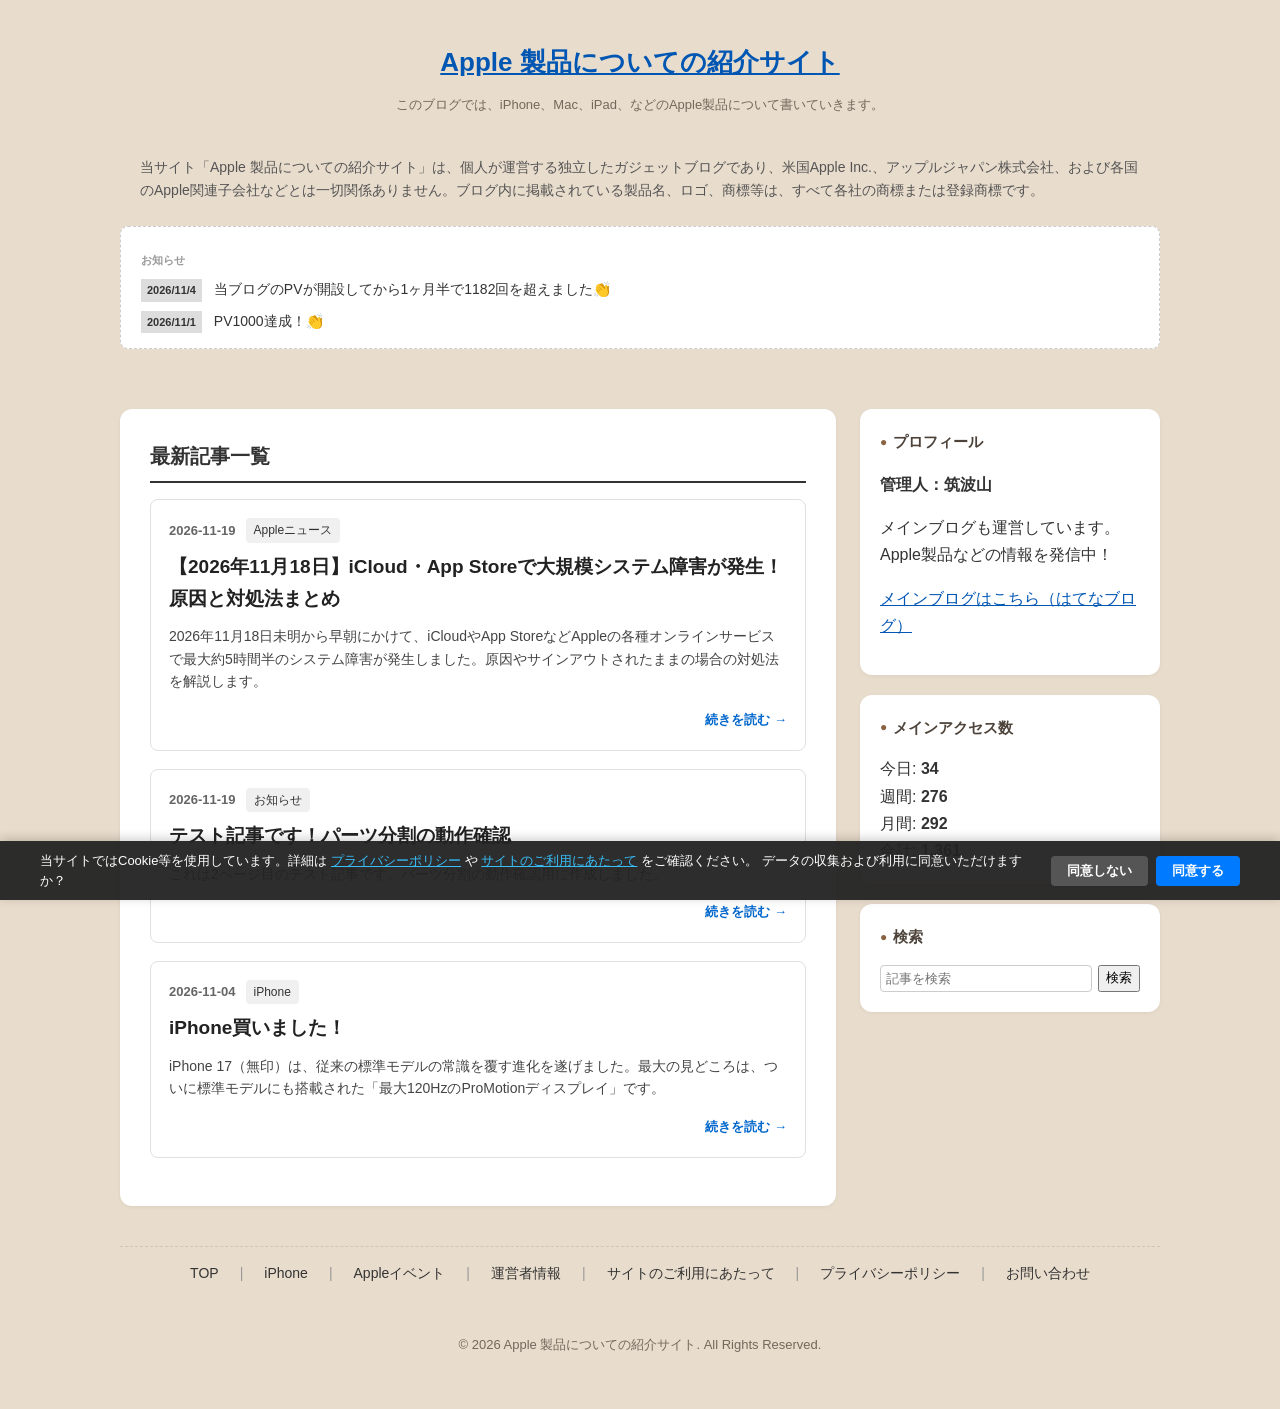
<file: index.html>
<!DOCTYPE html>
<html lang="ja">
<head>
    <meta charset="UTF-8">
    <meta name="viewport" content="width=device-width, initial-scale=1.0">
    <title>Apple 製品についての紹介サイト | iPhone・Mac・iPadレビュー</title>
    <meta name="description" content="iPhone、Mac、iPadなどのApple製品について実機レビューや最新情報を分かりやすく発信する個人ガジェットブログです。">
    <link rel="stylesheet" href="style.css">
    <meta name="google-site-verification" content="rszNSTSWiMbgU9SuflYIxx4IknNAJgg-La4BSUYQbHo" />
</head>
<body>
<div id="container">

    <!-- 共通ヘッダー -->
    <div id="header-placeholder"></div>

    <!-- 広告枠（admax） -->
    <div class="ad-banner-top">
        <script src="https://adm.shinobi.jp/s/d48e283277f6b50c7db0fb8957775bb5"></script>
    </div>

    <!-- 楽天アフィリエイト広告枠 -->
    <div class="rakuten-ad-container">
        <!-- 楽天アフィリエイトコード -->
    </div>

    <!-- 2カラムコンテンツ部 -->
    <div id="content">
        
        <!-- 左側：最新記事のプレビュー一覧（JSで自動表示） -->
        <main id="main">
            <h2 class="section-heading">最新記事一覧</h2>
            <div id="post-list-container">
                <p>記事を読み込んでいます...</p>
            </div>
        </main>

        <!-- 右側：共通サイドバー -->
        <aside id="box2"></aside>

    </div>

    <!-- 共通フッター -->
    <div id="footer-placeholder"></div>

</div>

<script src="main.js?v=3"></script>
</body>
</html>
</file>
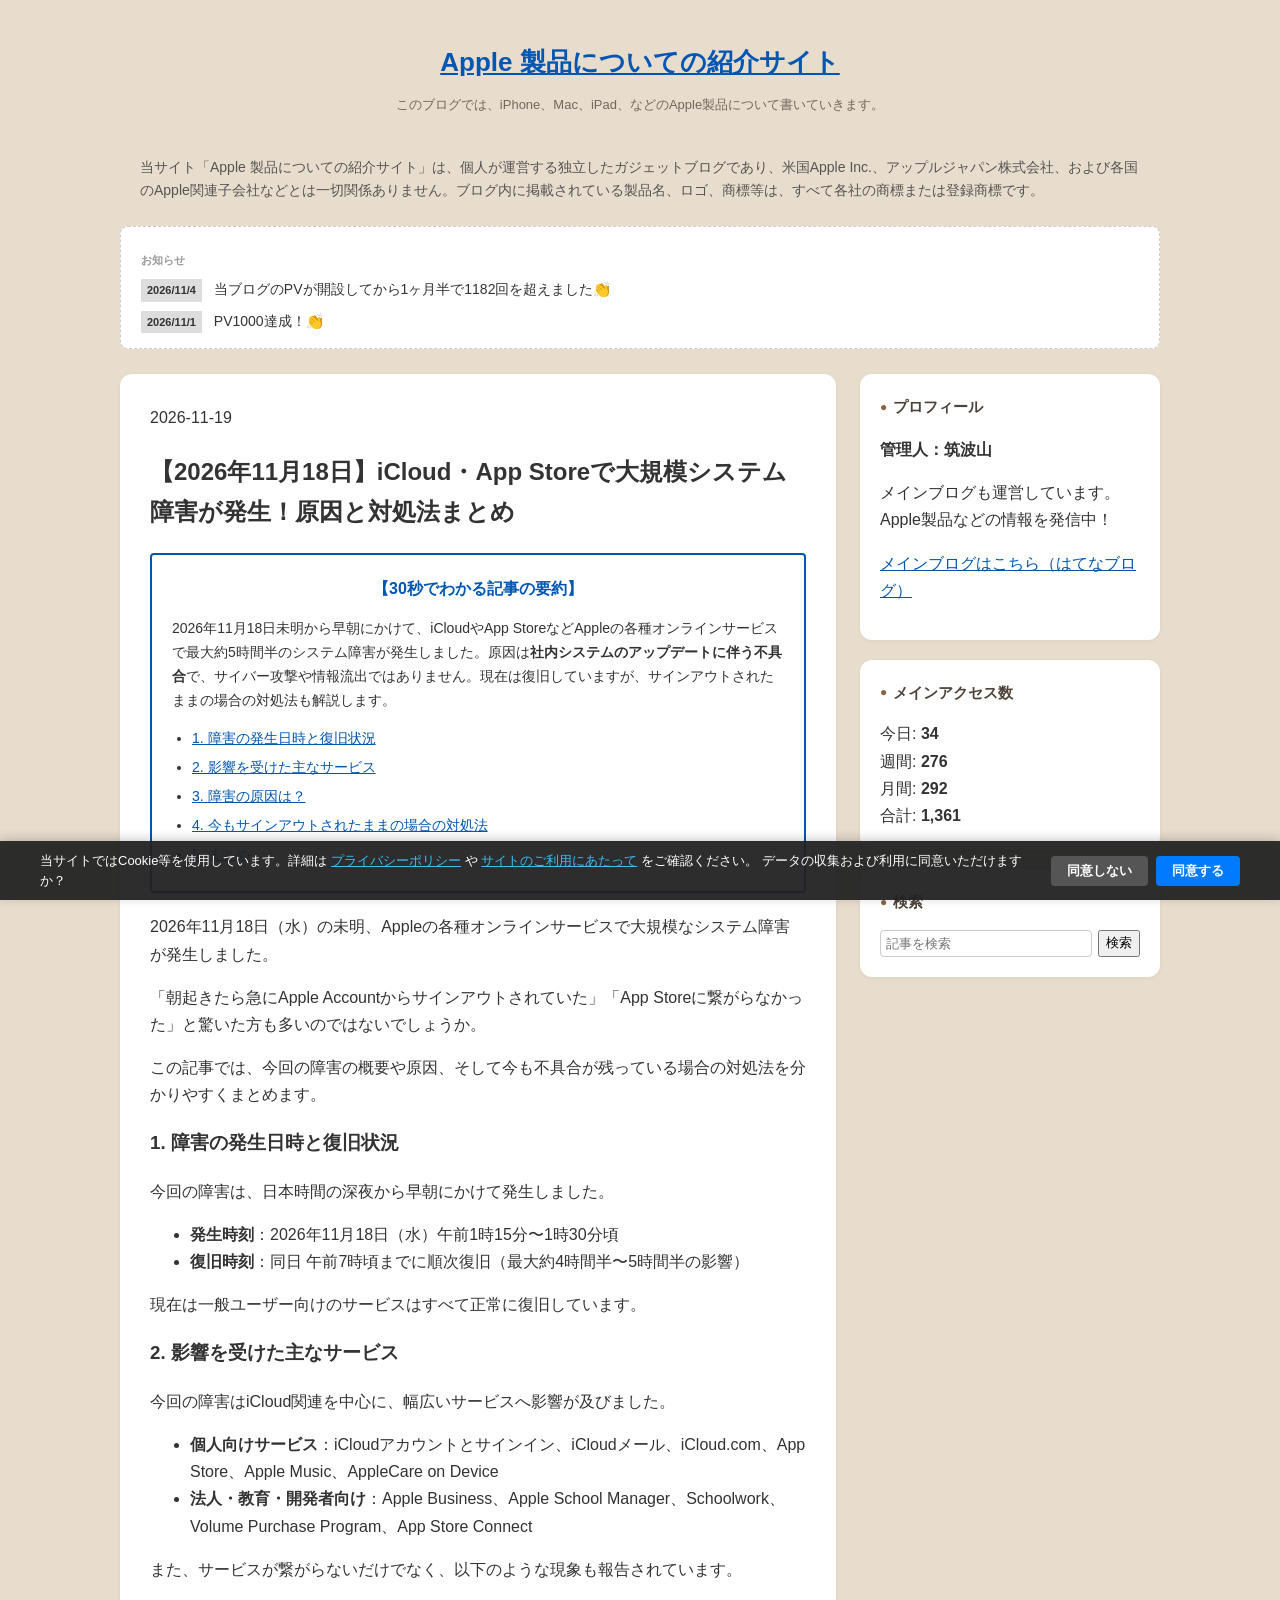
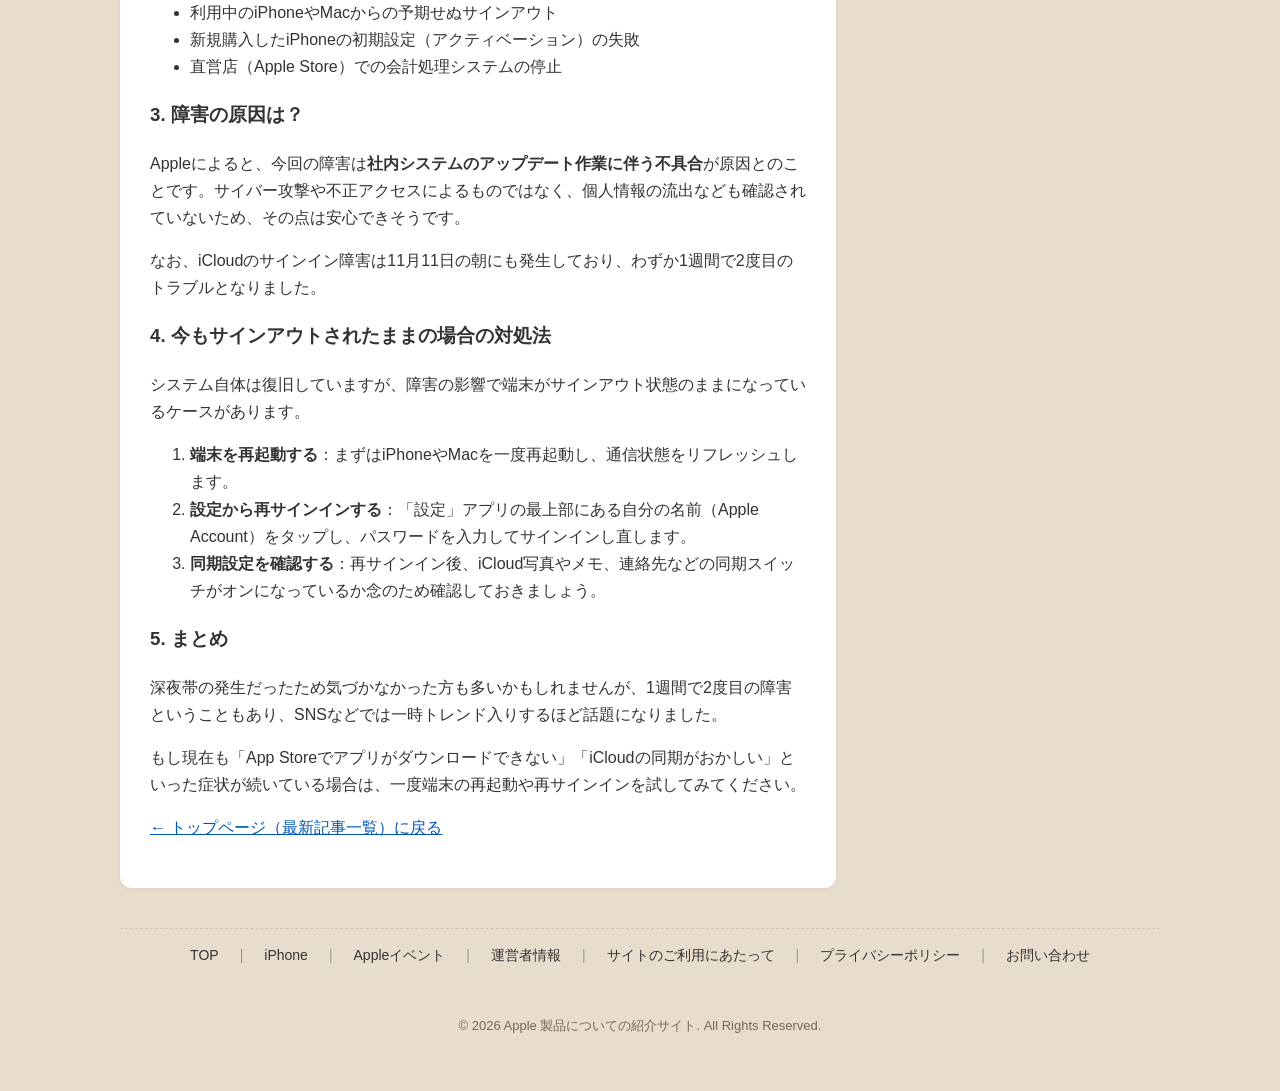
<file: icloud-outage-202611.html>
<!DOCTYPE html>
<html lang="ja">
<head>
    <meta charset="UTF-8">
    <meta name="viewport" content="width=device-width, initial-scale=1.0">
    <title>【2026年11月18日】iCloud・App Storeで大規模システム障害が発生！原因と対処法まとめ | Apple 製品についての紹介サイト</title>
    <meta name="description" content="2026年11月18日未明に発生したApple（iCloud・App Storeなど）の大規模システム障害の概要や原因、サインアウトされたままの場合の対処法を分かりやすく解説します。">
    <link rel="stylesheet" href="style.css">
</head>
<body>
<div id="container">

    <!-- 共通ヘッダー -->
    <div id="header-placeholder"></div>

    <!-- 広告枠（admax） -->
    <div class="ad-banner-top">
        <script src="https://adm.shinobi.jp/s/d48e283277f6b50c7db0fb8957775bb5"></script>
    </div>

    <!-- 2カラムコンテンツ部 -->
    <div id="content">
        
        <!-- 左側：メインコンテンツ -->
        <main id="main">
            <article class="entry-article">
                <header class="entry-header">
                    <time datetime="2026-11-19" class="entry-date">2026-11-19</time>
                    <h2 class="entry-title">【2026年11月18日】iCloud・App Storeで大規模システム障害が発生！原因と対処法まとめ</h2>
                </header>

                <!-- 【30秒でわかる記事の要約】フレーム -->
                <div class="entry-summary-box">
                    <p class="entry-summary-title">【30秒でわかる記事の要約】</p>
                    <p class="entry-summary-text">
                        2026年11月18日未明から早朝にかけて、iCloudやApp StoreなどAppleの各種オンラインサービスで最大約5時間半のシステム障害が発生しました。原因は<strong>社内システムのアップデートに伴う不具合</strong>で、サイバー攻撃や情報流出ではありません。現在は復旧していますが、サインアウトされたままの場合の対処法も解説します。
                    </p>
                    <nav aria-label="記事の目次">
                        <ul class="entry-toc">
                            <li><a href="#section1">1. 障害の発生日時と復旧状況</a></li>
                            <li><a href="#section2">2. 影響を受けた主なサービス</a></li>
                            <li><a href="#section3">3. 障害の原因は？</a></li>
                            <li><a href="#section4">4. 今もサインアウトされたままの場合の対処法</a></li>
                            <li><a href="#section5">5. まとめ</a></li>
                        </ul>
                    </nav>
                </div>

                <!-- 記事本文 -->
                <div class="entry-content">
                    <p>2026年11月18日（水）の未明、Appleの各種オンラインサービスで大規模なシステム障害が発生しました。</p>
                    <p>「朝起きたら急にApple Accountからサインアウトされていた」「App Storeに繋がらなかった」と驚いた方も多いのではないでしょうか。</p>
                    <p>この記事では、今回の障害の概要や原因、そして今も不具合が残っている場合の対処法を分かりやすくまとめます。</p>

                    <section id="section1">
                        <h3>1. 障害の発生日時と復旧状況</h3>
                        <p>今回の障害は、日本時間の深夜から早朝にかけて発生しました。</p>
                        <ul>
                            <li><strong>発生時刻</strong>：2026年11月18日（水）午前1時15分〜1時30分頃</li>
                            <li><strong>復旧時刻</strong>：同日 午前7時頃までに順次復旧（最大約4時間半〜5時間半の影響）</li>
                        </ul>
                        <p>現在は一般ユーザー向けのサービスはすべて正常に復旧しています。</p>
                    </section>

                    <section id="section2">
                        <h3>2. 影響を受けた主なサービス</h3>
                        <p>今回の障害はiCloud関連を中心に、幅広いサービスへ影響が及びました。</p>
                        <ul>
                            <li><strong>個人向けサービス</strong>：iCloudアカウントとサインイン、iCloudメール、iCloud.com、App Store、Apple Music、AppleCare on Device</li>
                            <li><strong>法人・教育・開発者向け</strong>：Apple Business、Apple School Manager、Schoolwork、Volume Purchase Program、App Store Connect</li>
                        </ul>
                        <p>また、サービスが繋がらないだけでなく、以下のような現象も報告されています。</p>
                        <ul>
                            <li>利用中のiPhoneやMacからの予期せぬサインアウト</li>
                            <li>新規購入したiPhoneの初期設定（アクティベーション）の失敗</li>
                            <li>直営店（Apple Store）での会計処理システムの停止</li>
                        </ul>
                    </section>

                    <section id="section3">
                        <h3>3. 障害の原因は？</h3>
                        <p>Appleによると、今回の障害は<strong>社内システムのアップデート作業に伴う不具合</strong>が原因とのことです。サイバー攻撃や不正アクセスによるものではなく、個人情報の流出なども確認されていないため、その点は安心できそうです。</p>
                        <p>なお、iCloudのサインイン障害は11月11日の朝にも発生しており、わずか1週間で2度目のトラブルとなりました。</p>
                    </section>

                    <section id="section4">
                        <h3>4. 今もサインアウトされたままの場合の対処法</h3>
                        <p>システム自体は復旧していますが、障害の影響で端末がサインアウト状態のままになっているケースがあります。</p>
                        <ol>
                            <li><strong>端末を再起動する</strong>：まずはiPhoneやMacを一度再起動し、通信状態をリフレッシュします。</li>
                            <li><strong>設定から再サインインする</strong>：「設定」アプリの最上部にある自分の名前（Apple Account）をタップし、パスワードを入力してサインインし直します。</li>
                            <li><strong>同期設定を確認する</strong>：再サインイン後、iCloud写真やメモ、連絡先などの同期スイッチがオンになっているか念のため確認しておきましょう。</li>
                        </ol>
                    </section>

                    <section id="section5">
                        <h3>5. まとめ</h3>
                        <p>深夜帯の発生だったため気づかなかった方も多いかもしれませんが、1週間で2度目の障害ということもあり、SNSなどでは一時トレンド入りするほど話題になりました。</p>
                        <p>もし現在も「App Storeでアプリがダウンロードできない」「iCloudの同期がおかしい」といった症状が続いている場合は、一度端末の再起動や再サインインを試してみてください。</p>
                    </section>

                    <p><a href="./">← トップページ（最新記事一覧）に戻る</a></p>
                </div>
            </article>
        </main>

        <!-- 右側：共通サイドバー -->
        <aside id="box2"></aside>

    </div>

    <!-- 共通フッター -->
    <div id="footer-placeholder"></div>

</div>

<script src="main.js?v=3"></script>
</body>
</html>
</file>
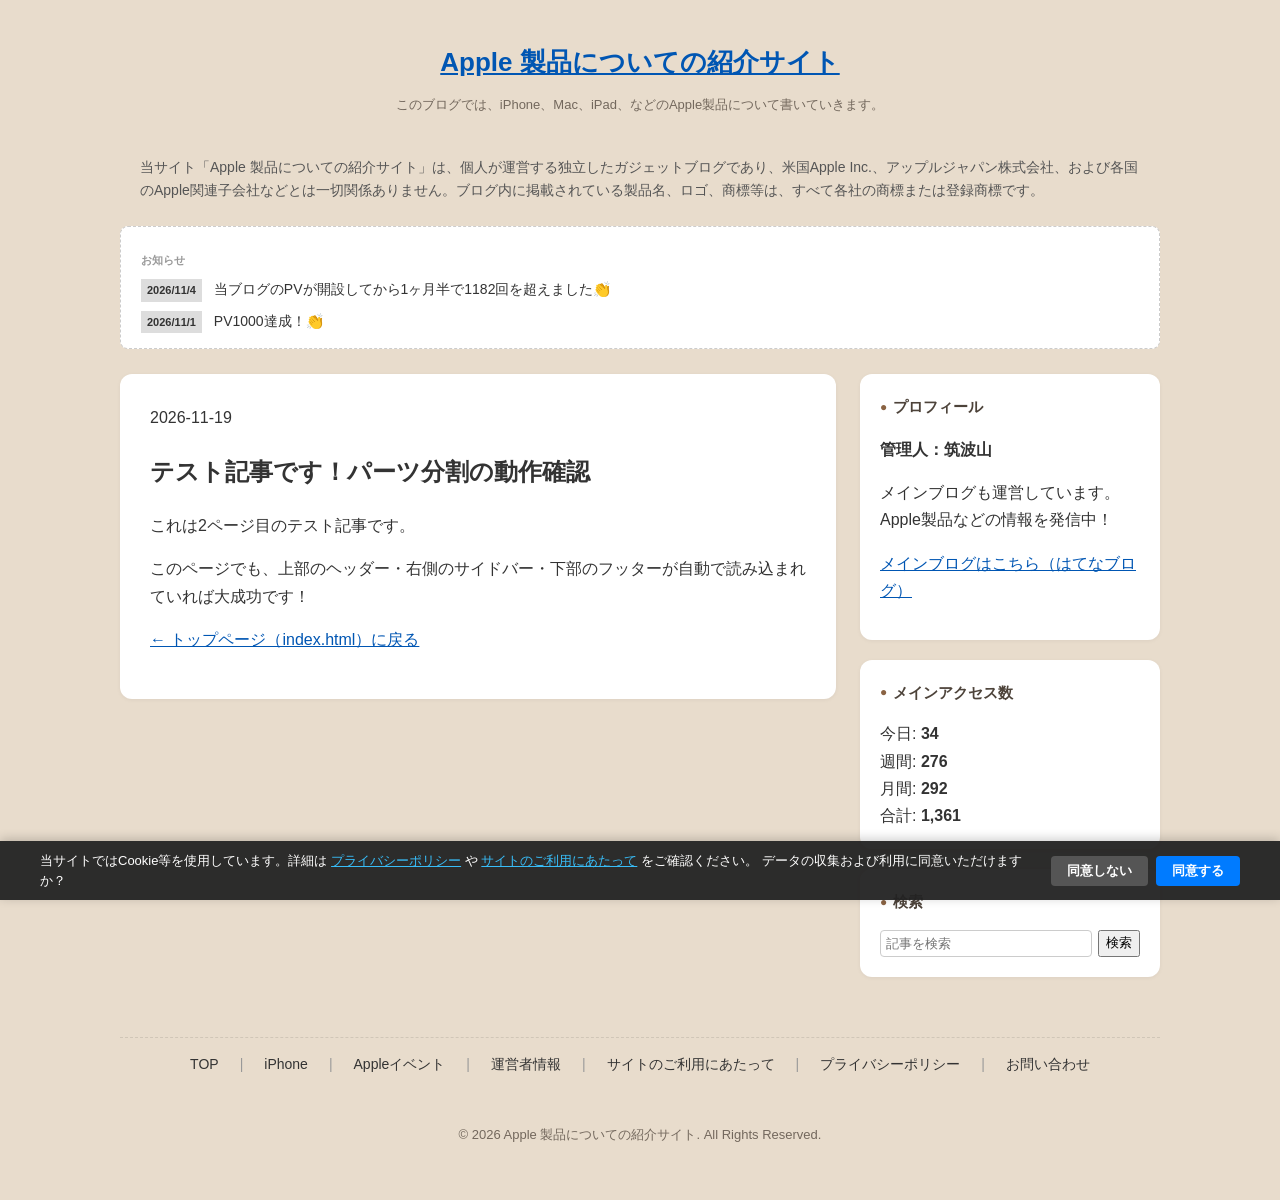
<file: test.html>
<!DOCTYPE html>
<html lang="ja">
<head>
    <meta charset="UTF-8">
    <meta name="viewport" content="width=device-width, initial-scale=1.0">
    <title>テスト記事ページ | Apple 製品についての紹介サイト</title>
    <meta name="description" content="テスト用の記事ページです。">
    <link rel="stylesheet" href="style.css">
</head>
<body>
<div id="container">

    <!-- ここに header.html が読み込まれます -->
    <div id="header-placeholder"></div>

    <!-- 2カラムコンテンツ部 -->
    <div id="content">
        
        <!-- 左側：メインコンテンツ（テスト記事の中身） -->
        <main id="main">
            <article class="entry-article">
                <header class="entry-header">
                    <time datetime="2026-11-19" class="entry-date">2026-11-19</time>
                    <h2 class="entry-title">テスト記事です！パーツ分割の動作確認</h2>
                </header>

                <div class="entry-content">
                    <p>これは2ページ目のテスト記事です。</p>
                    <p>このページでも、上部のヘッダー・右側のサイドバー・下部のフッターが自動で読み込まれていれば大成功です！</p>
                    <p><a href="./">← トップページ（index.html）に戻る</a></p>
                </div>
            </article>
        </main>

        <!-- 右側：サイドバー（ここに sidebar.html が読み込まれます） -->
        <aside id="box2"></aside>

    </div>

    <!-- ここに footer.html が読み込まれます -->
    <div id="footer-placeholder"></div>

</div>

<script src="main.js"></script>
</body>
</html>
</file>
<file: style.css>
/* ブログ全体の背景色 */
body {
    font-family: -apple-system, BlinkMacSystemFont, "Helvetica Neue", "Segoe UI", "Hiragino Kaku Gothic ProN", "Hiragino Sans", sans-serif;
    background-color: #E8DCcc;
    color: #333333;
    line-height: 1.7;
    margin: 0;
    padding: 0;
}

#container {
    max-width: 1040px;
    margin: 0 auto;
    padding: 0 20px;
}

a {
    color: #0056b3;
    text-decoration: underline;
}

/* 共通ヘッダー */
.main-entry-header {
    text-align: center;
    padding: 40px 0 20px 0;
}

.main-blog-title {
    font-size: 26px;
    font-weight: bold;
    margin: 0 0 10px 0;
    color: #4d433a;
}

.main-blog-description {
    font-size: 13px;
    color: #73685d;
    margin: 0;
}

/* 免責事項テキスト */
.disclaimer-text {
    font-size: 14px;
    color: #555555;
    margin: 20px auto 25px auto;
    max-width: 1000px;
    line-height: 1.6;
    padding: 0 10px;
}

/* お知らせ枠 */
.announcement-box {
    background-color: #ffffff;
    border: 1px dashed #cccccc;
    border-radius: 8px;
    padding: 15px 20px;
    margin: 0 auto 25px auto;
    max-width: 1000px;
    font-size: 14px;
}

.announcement-title {
    font-size: 11px;
    color: #999999;
    margin-bottom: 8px;
}

.announcement-item {
    margin-bottom: 8px;
}

.announcement-item:last-child {
    margin-bottom: 0;
}

.announcement-date {
    background-color: #dddddd;
    color: #333333;
    padding: 2px 6px;
    font-size: 11px;
    font-weight: bold;
    margin-right: 8px;
    display: inline-block;
}

/* 楽天アフィリエイト広告枠 */
.rakuten-ad-container {
    display: flex;
    justify-content: center;
    margin-bottom: 35px;
    background-color: transparent;
}

/* 2カラムレイアウト */
#content {
    display: flex;
    gap: 24px;
    align-items: flex-start;
}

/* メインエリア */
#main {
    flex: 1;
    background: #ffffff;
    border-radius: 12px;
    padding: 30px;
    box-shadow: 0 1px 4px rgba(0,0,0,0.05);
}

/* 記事要約ボックス */
.entry-summary-box {
    border: 2px solid #0056b3;
    border-radius: 4px;
    padding: 20px;
    margin-top: 15px;
    margin-bottom: 20px;
    background-color: #ffffff;
}

.entry-summary-title {
    text-align: center;
    font-weight: bold;
    color: #0056b3;
    margin-top: 0;
    margin-bottom: 15px;
    font-size: 16px;
}

.entry-summary-text {
    font-size: 14px;
    margin-bottom: 15px;
}

.entry-toc {
    margin: 0;
    padding-left: 20px;
    font-size: 14px;
}

.entry-toc li {
    margin-bottom: 5px;
}

/* セクション見出し */
.section-title {
    font-size: 20px;
    font-weight: bold;
    margin-top: 30px;
    margin-bottom: 15px;
    color: #111111;
}

/* サイドバー */
#box2 {
    width: 300px;
    flex-shrink: 0;
}

.hatena-module {
    background: #ffffff;
    border-radius: 12px;
    padding: 20px;
    margin-bottom: 20px;
    box-shadow: 0 1px 4px rgba(0,0,0,0.05);
}

.hatena-module-title {
    font-size: 15px;
    font-weight: bold;
    margin-top: 0;
    margin-bottom: 15px;
    color: #4d433a;
    display: flex;
    align-items: center;
    gap: 6px;
}

.hatena-module-title::before {
    content: "●";
    color: #8a6343;
    font-size: 12px;
}

/* 検索インプット装飾 */
.search-input {
    width: 85%;
    padding: 5px;
    border: 1px solid #ccc;
    border-radius: 4px;
}

/* フッター */
#footer-menu {
    text-align: center;
    padding: 15px 0;
    font-size: 14px;
    color: #666;
    margin-top: 40px;
    border-top: 1px dashed rgba(0, 0, 0, 0.1);
}

#footer-menu a {
    color: #333;
    text-decoration: none;
    margin: 0 5px;
}

#footer-menu a:hover {
    text-decoration: underline;
}

#footer {
    text-align: center;
    padding: 20px 20px 40px 20px;
    font-size: 13px;
    color: #73685d;
}

/* Cookie同意バナー */
.simple-cookie-banner {
    position: fixed;
    bottom: 0;
    left: 0;
    width: 100%;
    background-color: rgba(34, 34, 34, 0.95);
    color: #ffffff;
    padding: 10px 20px;
    box-shadow: 0 -2px 10px rgba(0, 0, 0, 0.2);
    z-index: 99999;
    box-sizing: border-box;
    font-family: sans-serif;
}

.simple-cookie-content {
    max-width: 1200px;
    margin: 0 auto;
    display: flex;
    flex-direction: column;
    gap: 10px;
}

@media (min-width: 768px) {
    .simple-cookie-content {
        flex-direction: row;
        justify-content: space-between;
        align-items: center;
        gap: 20px;
    }
}

.simple-cookie-text {
    font-size: 13px;
    line-height: 1.5;
    margin: 0;
    flex-grow: 1;
}

.simple-cookie-link {
    color: #38bdf8;
    text-decoration: underline;
}

.simple-cookie-link:hover {
    color: #7dd3fc;
}

.simple-cookie-buttons {
    display: flex;
    gap: 8px;
    flex-shrink: 0;
    justify-content: flex-end;
}

.btn-simple {
    padding: 6px 16px;
    font-size: 13px;
    font-weight: bold;
    border: none;
    border-radius: 4px;
    cursor: pointer;
    transition: background 0.2s;
    white-space: nowrap;
}

.btn-simple-accept {
    background-color: #007bff;
    color: #ffffff;
}

.btn-simple-accept:hover {
    background-color: #0056b3;
}

.btn-simple-reject {
    background-color: #555555;
    color: #ffffff;
}

.btn-simple-reject:hover {
    background-color: #333333;
}

/* レスポンシブ */
@media (max-width: 768px) {
    #content {
        flex-direction: column;
    }
    #box2 {
        width: 100%;
    }
}

/* リストの黒点リセット（お知らせ・アクセス数・フッター） */
.announcement-list,
.access-stats-list,
.footer-nav-list {
    list-style: none;
    padding: 0;
    margin: 0;
}

/* フッターメニューの横並び＆区切り線（|） */
.footer-nav-list {
    display: flex;
    flex-wrap: wrap;
    justify-content: center;
    gap: 8px 16px;
}
.footer-nav-list li:not(:last-child)::after {
    content: "|";
    margin-left: 16px;
    color: #999;
}

/* 検索フォームの横並び調整 */
.search-form {
    display: flex;
    gap: 6px;
}
.search-input {
    flex: 1;
}
/* 最新記事一覧のプレビューカード */
.section-heading {
    font-size: 20px;
    margin: 0 0 16px 0;
    padding-bottom: 8px;
    border-bottom: 2px solid #333;
}

.post-preview-card {
    background: #fff;
    border: 1px solid #e0e0e0;
    border-radius: 8px;
    padding: 18px;
    margin-bottom: 18px;
    transition: box-shadow 0.2s ease;
}

.post-preview-card:hover {
    box-shadow: 0 4px 12px rgba(0, 0, 0, 0.08);
}

.post-preview-meta {
    display: flex;
    align-items: center;
    gap: 10px;
    margin-bottom: 8px;
    font-size: 13px;
}

.post-preview-date {
    color: #666;
    font-weight: bold;
}

.post-preview-category {
    background-color: #f0f0f0;
    color: #333;
    padding: 2px 8px;
    border-radius: 4px;
    font-size: 12px;
}

.post-preview-title {
    font-size: 19px;
    margin: 0 0 10px 0;
}

.post-preview-title a {
    color: #222;
    text-decoration: none;
}

.post-preview-title a:hover {
    color: #0066cc;
    text-decoration: underline;
}

.post-preview-summary {
    font-size: 14px;
    color: #444;
    line-height: 1.6;
    margin: 0 0 12px 0;
}

.post-preview-more {
    text-align: right;
}

.read-more-btn {
    display: inline-block;
    font-size: 13px;
    font-weight: bold;
    color: #0066cc;
    text-decoration: none;
}

.read-more-btn:hover {
    text-decoration: underline;
}
</file>
